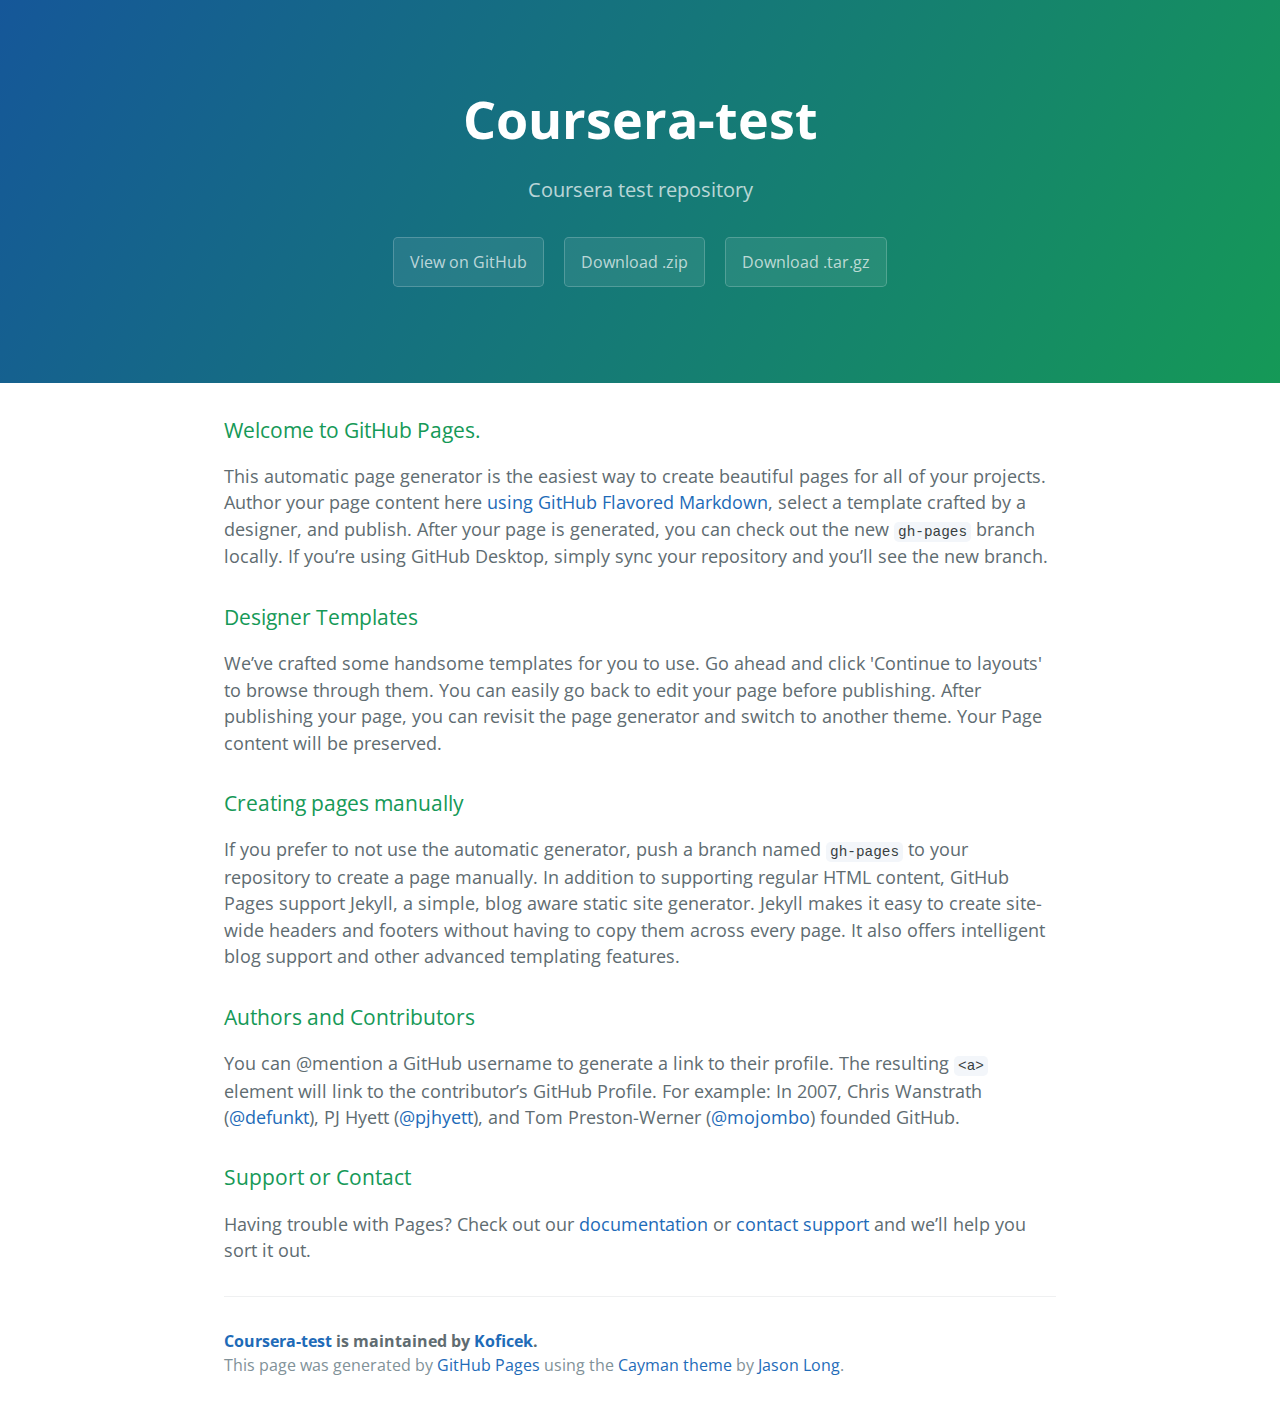
<file: index.html>
<!DOCTYPE html>
<html lang="en-us">
  <head>
    <meta charset="UTF-8">
    <title>Coursera-test by Koficek</title>
    <meta name="viewport" content="width=device-width, initial-scale=1">
    <link rel="stylesheet" type="text/css" href="stylesheets/normalize.css" media="screen">
    <link href='https://fonts.googleapis.com/css?family=Open+Sans:400,700' rel='stylesheet' type='text/css'>
    <link rel="stylesheet" type="text/css" href="stylesheets/stylesheet.css" media="screen">
    <link rel="stylesheet" type="text/css" href="stylesheets/github-light.css" media="screen">
  </head>
  <body>
    <section class="page-header">
      <h1 class="project-name">Coursera-test</h1>
      <h2 class="project-tagline">Coursera test repository</h2>
      <a href="https://github.com/Koficek/coursera-test" class="btn">View on GitHub</a>
      <a href="https://github.com/Koficek/coursera-test/zipball/master" class="btn">Download .zip</a>
      <a href="https://github.com/Koficek/coursera-test/tarball/master" class="btn">Download .tar.gz</a>
    </section>

    <section class="main-content">
      <h3>
<a id="welcome-to-github-pages" class="anchor" href="#welcome-to-github-pages" aria-hidden="true"><span aria-hidden="true" class="octicon octicon-link"></span></a>Welcome to GitHub Pages.</h3>

<p>This automatic page generator is the easiest way to create beautiful pages for all of your projects. Author your page content here <a href="https://guides.github.com/features/mastering-markdown/">using GitHub Flavored Markdown</a>, select a template crafted by a designer, and publish. After your page is generated, you can check out the new <code>gh-pages</code> branch locally. If you’re using GitHub Desktop, simply sync your repository and you’ll see the new branch.</p>

<h3>
<a id="designer-templates" class="anchor" href="#designer-templates" aria-hidden="true"><span aria-hidden="true" class="octicon octicon-link"></span></a>Designer Templates</h3>

<p>We’ve crafted some handsome templates for you to use. Go ahead and click 'Continue to layouts' to browse through them. You can easily go back to edit your page before publishing. After publishing your page, you can revisit the page generator and switch to another theme. Your Page content will be preserved.</p>

<h3>
<a id="creating-pages-manually" class="anchor" href="#creating-pages-manually" aria-hidden="true"><span aria-hidden="true" class="octicon octicon-link"></span></a>Creating pages manually</h3>

<p>If you prefer to not use the automatic generator, push a branch named <code>gh-pages</code> to your repository to create a page manually. In addition to supporting regular HTML content, GitHub Pages support Jekyll, a simple, blog aware static site generator. Jekyll makes it easy to create site-wide headers and footers without having to copy them across every page. It also offers intelligent blog support and other advanced templating features.</p>

<h3>
<a id="authors-and-contributors" class="anchor" href="#authors-and-contributors" aria-hidden="true"><span aria-hidden="true" class="octicon octicon-link"></span></a>Authors and Contributors</h3>

<p>You can @mention a GitHub username to generate a link to their profile. The resulting <code>&lt;a&gt;</code> element will link to the contributor’s GitHub Profile. For example: In 2007, Chris Wanstrath (<a href="https://github.com/defunkt" class="user-mention">@defunkt</a>), PJ Hyett (<a href="https://github.com/pjhyett" class="user-mention">@pjhyett</a>), and Tom Preston-Werner (<a href="https://github.com/mojombo" class="user-mention">@mojombo</a>) founded GitHub.</p>

<h3>
<a id="support-or-contact" class="anchor" href="#support-or-contact" aria-hidden="true"><span aria-hidden="true" class="octicon octicon-link"></span></a>Support or Contact</h3>

<p>Having trouble with Pages? Check out our <a href="https://help.github.com/pages">documentation</a> or <a href="https://github.com/contact">contact support</a> and we’ll help you sort it out.</p>

      <footer class="site-footer">
        <span class="site-footer-owner"><a href="https://github.com/Koficek/coursera-test">Coursera-test</a> is maintained by <a href="https://github.com/Koficek">Koficek</a>.</span>

        <span class="site-footer-credits">This page was generated by <a href="https://pages.github.com">GitHub Pages</a> using the <a href="https://github.com/jasonlong/cayman-theme">Cayman theme</a> by <a href="https://twitter.com/jasonlong">Jason Long</a>.</span>
      </footer>

    </section>

  
  </body>
</html>
</file>
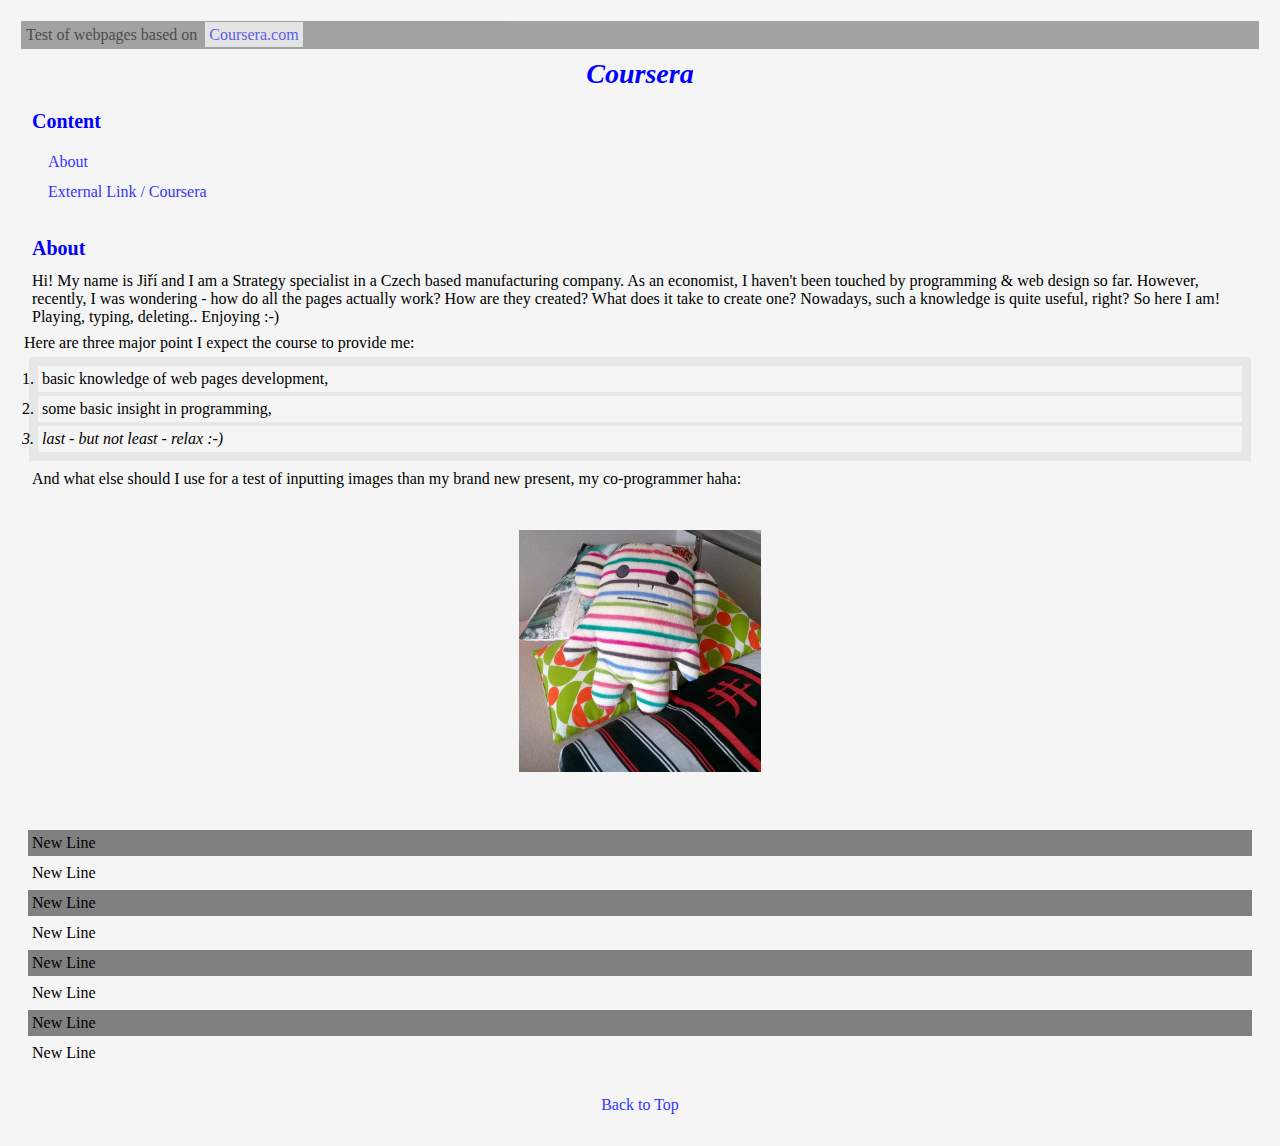
<file: site/index.html>
<!DOCTYPE html>
<html>

<header style="opacity: 0.7;"> Test of webpages based on <a href=http://www.coursera.com>Coursera.com</a> </header>

<head>
	<meta charset="utf-8"> 
	<title>Kofi &copy;</title>
	<link rel="stylesheet" href="Style.css">
</head>

<body>
<h1 id=top> Coursera </h1>

<section>
<h2> Content </h2>
<ul class="Content">
	<li> <a href="#About">About</a> </li>
	<li> <a target="blank" href="http://www.coursera.com">External Link / Coursera</a> </li>
</ul>
</section>

<section id="About", class="About">
<h2> About </h2>
<p> Hi! My name is Jiří and I am a Strategy specialist in a Czech based manufacturing company. As an economist, I haven't been touched by programming &amp; web design so far. However, recently, I was wondering - how do all the pages actually work? How are they created? What does it take to create one? Nowadays, such a knowledge is quite useful, right? So here I am! Playing, typing, deleting.. Enjoying :-) </p>
Here are three major point I expect the course to provide me: 
<ol class="Intro"> 
	<li> basic knowledge of web pages development, </li>
	<li> some basic insight in programming, </li>
	<li> last - but not least - relax :-) </li>
</ol>

<div> And what else should I use for a test of inputting images than my brand new present, my co-programmer haha: </div>
<br>
<div style="text-align: center;"> <img src="Image.jpg" width="250" height="250"> </div>
</section>
<br>

<section class="Test">
<div> New Line </div>
<div> New Line </div>
<div> New Line </div>
<div> New Line </div>
<div> New Line </div>
<div> New Line </div>
<div> New Line </div>
<div> New Line </div>
<br>

<div style="text-align: center"> <a href="#top">Back to Top</a> </div>
</body>
</html>
</file>
<file: stylesheets/stylesheet.css>
* {
  box-sizing: border-box; }

body {
  padding: 0;
  margin: 0;
  font-family: "Open Sans", "Helvetica Neue", Helvetica, Arial, sans-serif;
  font-size: 16px;
  line-height: 1.5;
  color: #606c71; }

a {
  color: #1e6bb8;
  text-decoration: none; }
  a:hover {
    text-decoration: underline; }

.btn {
  display: inline-block;
  margin-bottom: 1rem;
  color: rgba(255, 255, 255, 0.7);
  background-color: rgba(255, 255, 255, 0.08);
  border-color: rgba(255, 255, 255, 0.2);
  border-style: solid;
  border-width: 1px;
  border-radius: 0.3rem;
  transition: color 0.2s, background-color 0.2s, border-color 0.2s; }
  .btn + .btn {
    margin-left: 1rem; }

.btn:hover {
  color: rgba(255, 255, 255, 0.8);
  text-decoration: none;
  background-color: rgba(255, 255, 255, 0.2);
  border-color: rgba(255, 255, 255, 0.3); }

@media screen and (min-width: 64em) {
  .btn {
    padding: 0.75rem 1rem; } }

@media screen and (min-width: 42em) and (max-width: 64em) {
  .btn {
    padding: 0.6rem 0.9rem;
    font-size: 0.9rem; } }

@media screen and (max-width: 42em) {
  .btn {
    display: block;
    width: 100%;
    padding: 0.75rem;
    font-size: 0.9rem; }
    .btn + .btn {
      margin-top: 1rem;
      margin-left: 0; } }

.page-header {
  color: #fff;
  text-align: center;
  background-color: #159957;
  background-image: linear-gradient(120deg, #155799, #159957); }

@media screen and (min-width: 64em) {
  .page-header {
    padding: 5rem 6rem; } }

@media screen and (min-width: 42em) and (max-width: 64em) {
  .page-header {
    padding: 3rem 4rem; } }

@media screen and (max-width: 42em) {
  .page-header {
    padding: 2rem 1rem; } }

.project-name {
  margin-top: 0;
  margin-bottom: 0.1rem; }

@media screen and (min-width: 64em) {
  .project-name {
    font-size: 3.25rem; } }

@media screen and (min-width: 42em) and (max-width: 64em) {
  .project-name {
    font-size: 2.25rem; } }

@media screen and (max-width: 42em) {
  .project-name {
    font-size: 1.75rem; } }

.project-tagline {
  margin-bottom: 2rem;
  font-weight: normal;
  opacity: 0.7; }

@media screen and (min-width: 64em) {
  .project-tagline {
    font-size: 1.25rem; } }

@media screen and (min-width: 42em) and (max-width: 64em) {
  .project-tagline {
    font-size: 1.15rem; } }

@media screen and (max-width: 42em) {
  .project-tagline {
    font-size: 1rem; } }

.main-content :first-child {
  margin-top: 0; }
.main-content img {
  max-width: 100%; }
.main-content h1, .main-content h2, .main-content h3, .main-content h4, .main-content h5, .main-content h6 {
  margin-top: 2rem;
  margin-bottom: 1rem;
  font-weight: normal;
  color: #159957; }
.main-content p {
  margin-bottom: 1em; }
.main-content code {
  padding: 2px 4px;
  font-family: Consolas, "Liberation Mono", Menlo, Courier, monospace;
  font-size: 0.9rem;
  color: #383e41;
  background-color: #f3f6fa;
  border-radius: 0.3rem; }
.main-content pre {
  padding: 0.8rem;
  margin-top: 0;
  margin-bottom: 1rem;
  font: 1rem Consolas, "Liberation Mono", Menlo, Courier, monospace;
  color: #567482;
  word-wrap: normal;
  background-color: #f3f6fa;
  border: solid 1px #dce6f0;
  border-radius: 0.3rem; }
  .main-content pre > code {
    padding: 0;
    margin: 0;
    font-size: 0.9rem;
    color: #567482;
    word-break: normal;
    white-space: pre;
    background: transparent;
    border: 0; }
.main-content .highlight {
  margin-bottom: 1rem; }
  .main-content .highlight pre {
    margin-bottom: 0;
    word-break: normal; }
.main-content .highlight pre, .main-content pre {
  padding: 0.8rem;
  overflow: auto;
  font-size: 0.9rem;
  line-height: 1.45;
  border-radius: 0.3rem; }
.main-content pre code, .main-content pre tt {
  display: inline;
  max-width: initial;
  padding: 0;
  margin: 0;
  overflow: initial;
  line-height: inherit;
  word-wrap: normal;
  background-color: transparent;
  border: 0; }
  .main-content pre code:before, .main-content pre code:after, .main-content pre tt:before, .main-content pre tt:after {
    content: normal; }
.main-content ul, .main-content ol {
  margin-top: 0; }
.main-content blockquote {
  padding: 0 1rem;
  margin-left: 0;
  color: #819198;
  border-left: 0.3rem solid #dce6f0; }
  .main-content blockquote > :first-child {
    margin-top: 0; }
  .main-content blockquote > :last-child {
    margin-bottom: 0; }
.main-content table {
  display: block;
  width: 100%;
  overflow: auto;
  word-break: normal;
  word-break: keep-all; }
  .main-content table th {
    font-weight: bold; }
  .main-content table th, .main-content table td {
    padding: 0.5rem 1rem;
    border: 1px solid #e9ebec; }
.main-content dl {
  padding: 0; }
  .main-content dl dt {
    padding: 0;
    margin-top: 1rem;
    font-size: 1rem;
    font-weight: bold; }
  .main-content dl dd {
    padding: 0;
    margin-bottom: 1rem; }
.main-content hr {
  height: 2px;
  padding: 0;
  margin: 1rem 0;
  background-color: #eff0f1;
  border: 0; }

@media screen and (min-width: 64em) {
  .main-content {
    max-width: 64rem;
    padding: 2rem 6rem;
    margin: 0 auto;
    font-size: 1.1rem; } }

@media screen and (min-width: 42em) and (max-width: 64em) {
  .main-content {
    padding: 2rem 4rem;
    font-size: 1.1rem; } }

@media screen and (max-width: 42em) {
  .main-content {
    padding: 2rem 1rem;
    font-size: 1rem; } }

.site-footer {
  padding-top: 2rem;
  margin-top: 2rem;
  border-top: solid 1px #eff0f1; }

.site-footer-owner {
  display: block;
  font-weight: bold; }

.site-footer-credits {
  color: #819198; }

@media screen and (min-width: 64em) {
  .site-footer {
    font-size: 1rem; } }

@media screen and (min-width: 42em) and (max-width: 64em) {
  .site-footer {
    font-size: 1rem; } }

@media screen and (max-width: 42em) {
  .site-footer {
    font-size: 0.9rem; } }
</file>
<file: stylesheets/github-light.css>
/*
The MIT License (MIT)

Copyright (c) 2016 GitHub, Inc.

Permission is hereby granted, free of charge, to any person obtaining a copy
of this software and associated documentation files (the "Software"), to deal
in the Software without restriction, including without limitation the rights
to use, copy, modify, merge, publish, distribute, sublicense, and/or sell
copies of the Software, and to permit persons to whom the Software is
furnished to do so, subject to the following conditions:

The above copyright notice and this permission notice shall be included in all
copies or substantial portions of the Software.

THE SOFTWARE IS PROVIDED "AS IS", WITHOUT WARRANTY OF ANY KIND, EXPRESS OR
IMPLIED, INCLUDING BUT NOT LIMITED TO THE WARRANTIES OF MERCHANTABILITY,
FITNESS FOR A PARTICULAR PURPOSE AND NONINFRINGEMENT. IN NO EVENT SHALL THE
AUTHORS OR COPYRIGHT HOLDERS BE LIABLE FOR ANY CLAIM, DAMAGES OR OTHER
LIABILITY, WHETHER IN AN ACTION OF CONTRACT, TORT OR OTHERWISE, ARISING FROM,
OUT OF OR IN CONNECTION WITH THE SOFTWARE OR THE USE OR OTHER DEALINGS IN THE
SOFTWARE.

*/

.pl-c /* comment */ {
  color: #969896;
}

.pl-c1 /* constant, variable.other.constant, support, meta.property-name, support.constant, support.variable, meta.module-reference, markup.raw, meta.diff.header */,
.pl-s .pl-v /* string variable */ {
  color: #0086b3;
}

.pl-e /* entity */,
.pl-en /* entity.name */ {
  color: #795da3;
}

.pl-smi /* variable.parameter.function, storage.modifier.package, storage.modifier.import, storage.type.java, variable.other */,
.pl-s .pl-s1 /* string source */ {
  color: #333;
}

.pl-ent /* entity.name.tag */ {
  color: #63a35c;
}

.pl-k /* keyword, storage, storage.type */ {
  color: #a71d5d;
}

.pl-s /* string */,
.pl-pds /* punctuation.definition.string, string.regexp.character-class */,
.pl-s .pl-pse .pl-s1 /* string punctuation.section.embedded source */,
.pl-sr /* string.regexp */,
.pl-sr .pl-cce /* string.regexp constant.character.escape */,
.pl-sr .pl-sre /* string.regexp source.ruby.embedded */,
.pl-sr .pl-sra /* string.regexp string.regexp.arbitrary-repitition */ {
  color: #183691;
}

.pl-v /* variable */ {
  color: #ed6a43;
}

.pl-id /* invalid.deprecated */ {
  color: #b52a1d;
}

.pl-ii /* invalid.illegal */ {
  color: #f8f8f8;
  background-color: #b52a1d;
}

.pl-sr .pl-cce /* string.regexp constant.character.escape */ {
  font-weight: bold;
  color: #63a35c;
}

.pl-ml /* markup.list */ {
  color: #693a17;
}

.pl-mh /* markup.heading */,
.pl-mh .pl-en /* markup.heading entity.name */,
.pl-ms /* meta.separator */ {
  font-weight: bold;
  color: #1d3e81;
}

.pl-mq /* markup.quote */ {
  color: #008080;
}

.pl-mi /* markup.italic */ {
  font-style: italic;
  color: #333;
}

.pl-mb /* markup.bold */ {
  font-weight: bold;
  color: #333;
}

.pl-md /* markup.deleted, meta.diff.header.from-file */ {
  color: #bd2c00;
  background-color: #ffecec;
}

.pl-mi1 /* markup.inserted, meta.diff.header.to-file */ {
  color: #55a532;
  background-color: #eaffea;
}

.pl-mdr /* meta.diff.range */ {
  font-weight: bold;
  color: #795da3;
}

.pl-mo /* meta.output */ {
  color: #1d3e81;
}
</file>
<file: site/Style.css>
<style>

body {font-family: arial, helvetica, sans-serif;}

body {margin: 5px, padding: 5px;}

header {
	margin: 5px;
	padding: 5px;
	background-color: grey;
}

.Intro {
	margin: 5px;
	padding: 5px;
	background-color: #E7E7E7;
}

* {box-sizing: border-box; background-color: #F5F5F5; margin: 4px; padding: 4px;}

#box {background-color: red}

h1 {
	color: blue; 
	font-size: 175%; 
	text-align: center; 
	font-style: italic;
}

h2 {color: blue; font-size: 125%;}

ul, ol {font-size: 100%}

ul.Content {list-style: none;}

ol.Intro li:nth-child(3) {font-style: italic;}

.Test div:nth-child(odd) {background-color: grey}

a:link, a:visited {text-decoration: none; color: blue; opacity: 0.8;}

a:hover, a:active {color:red;}

</style>
</file>
